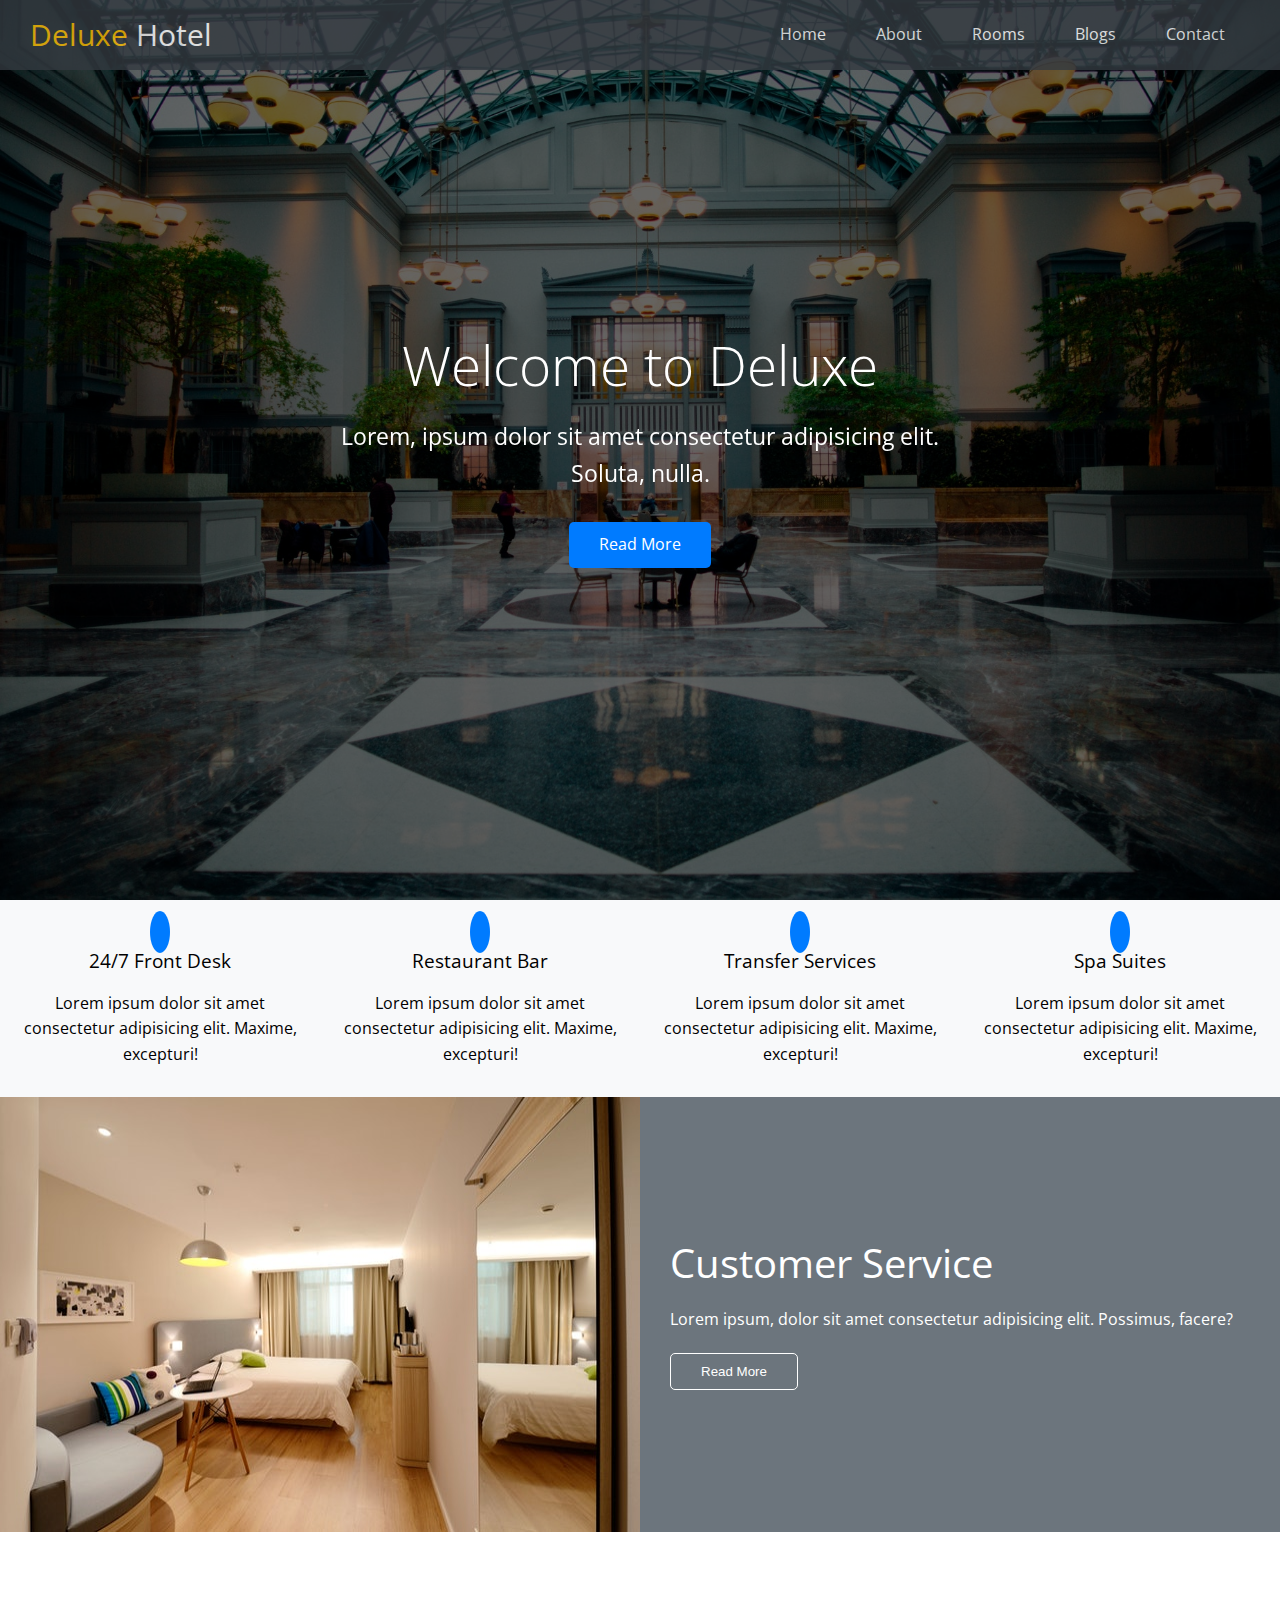
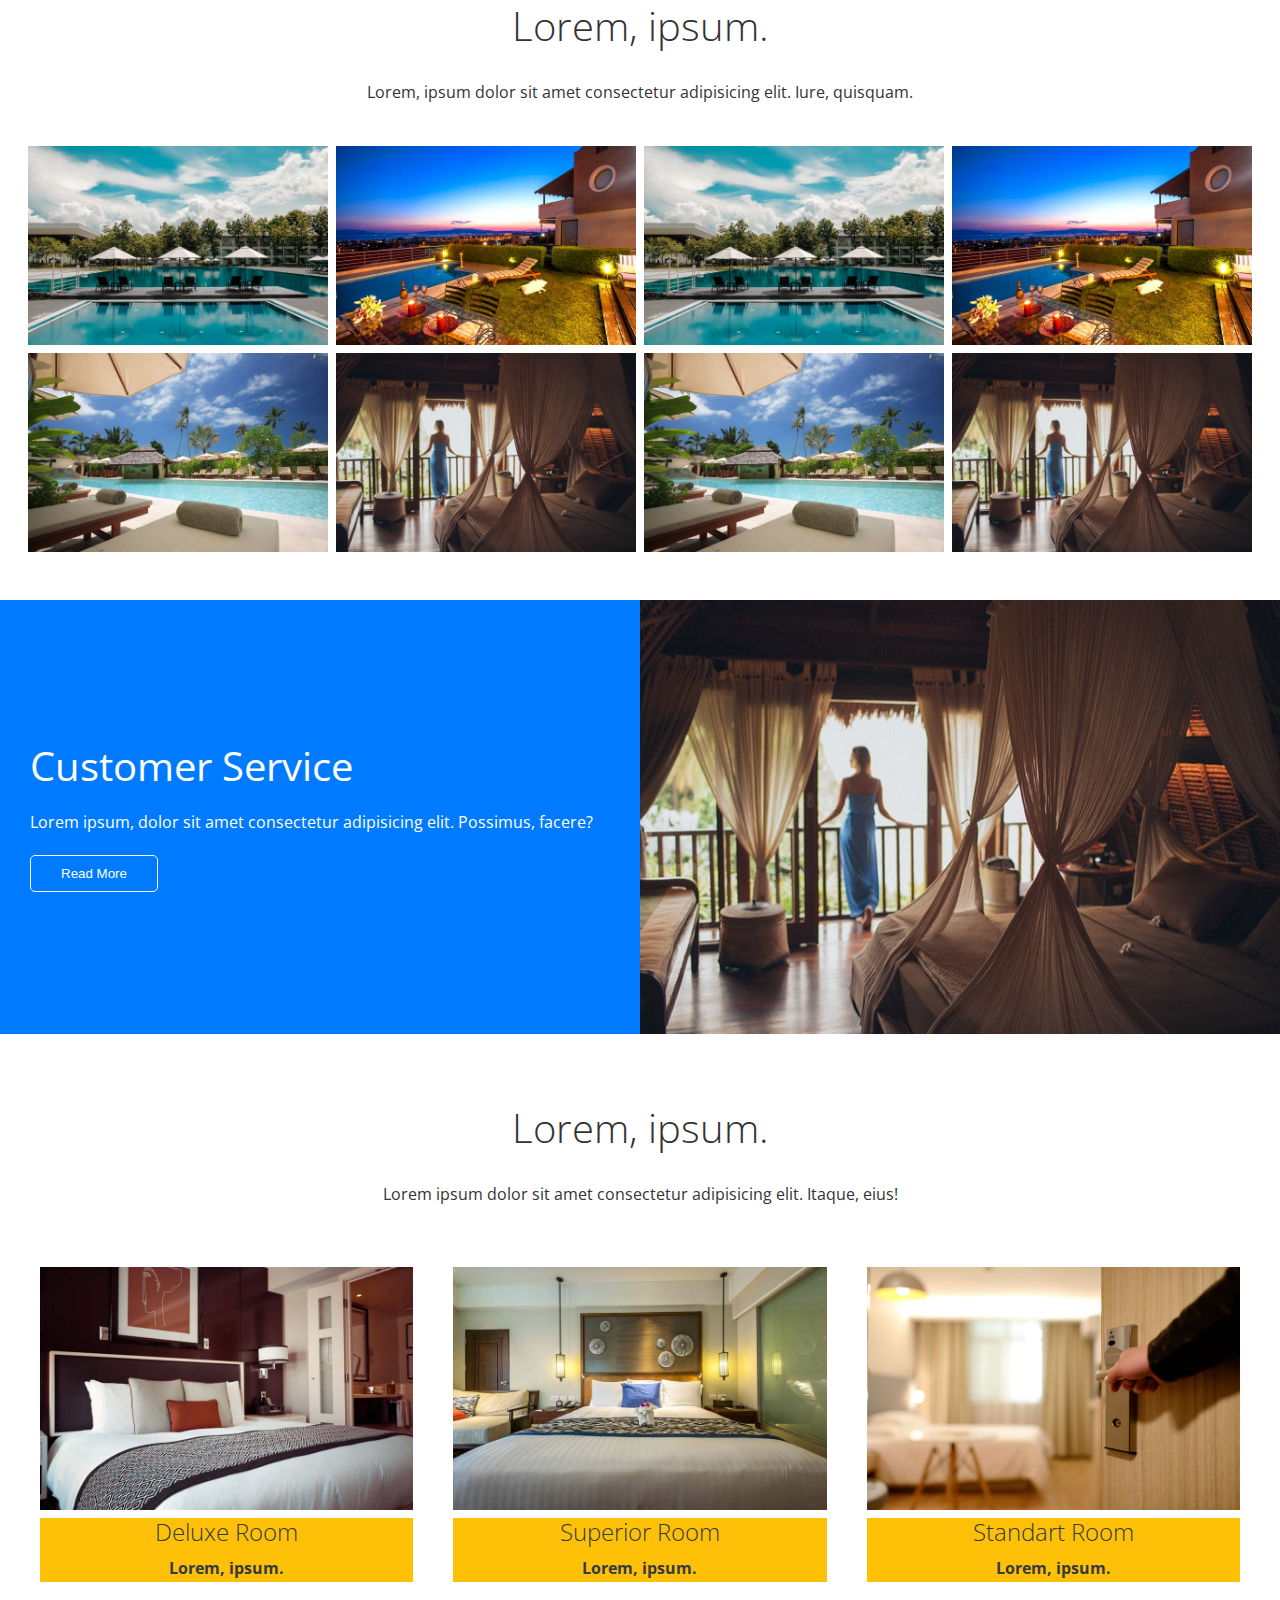
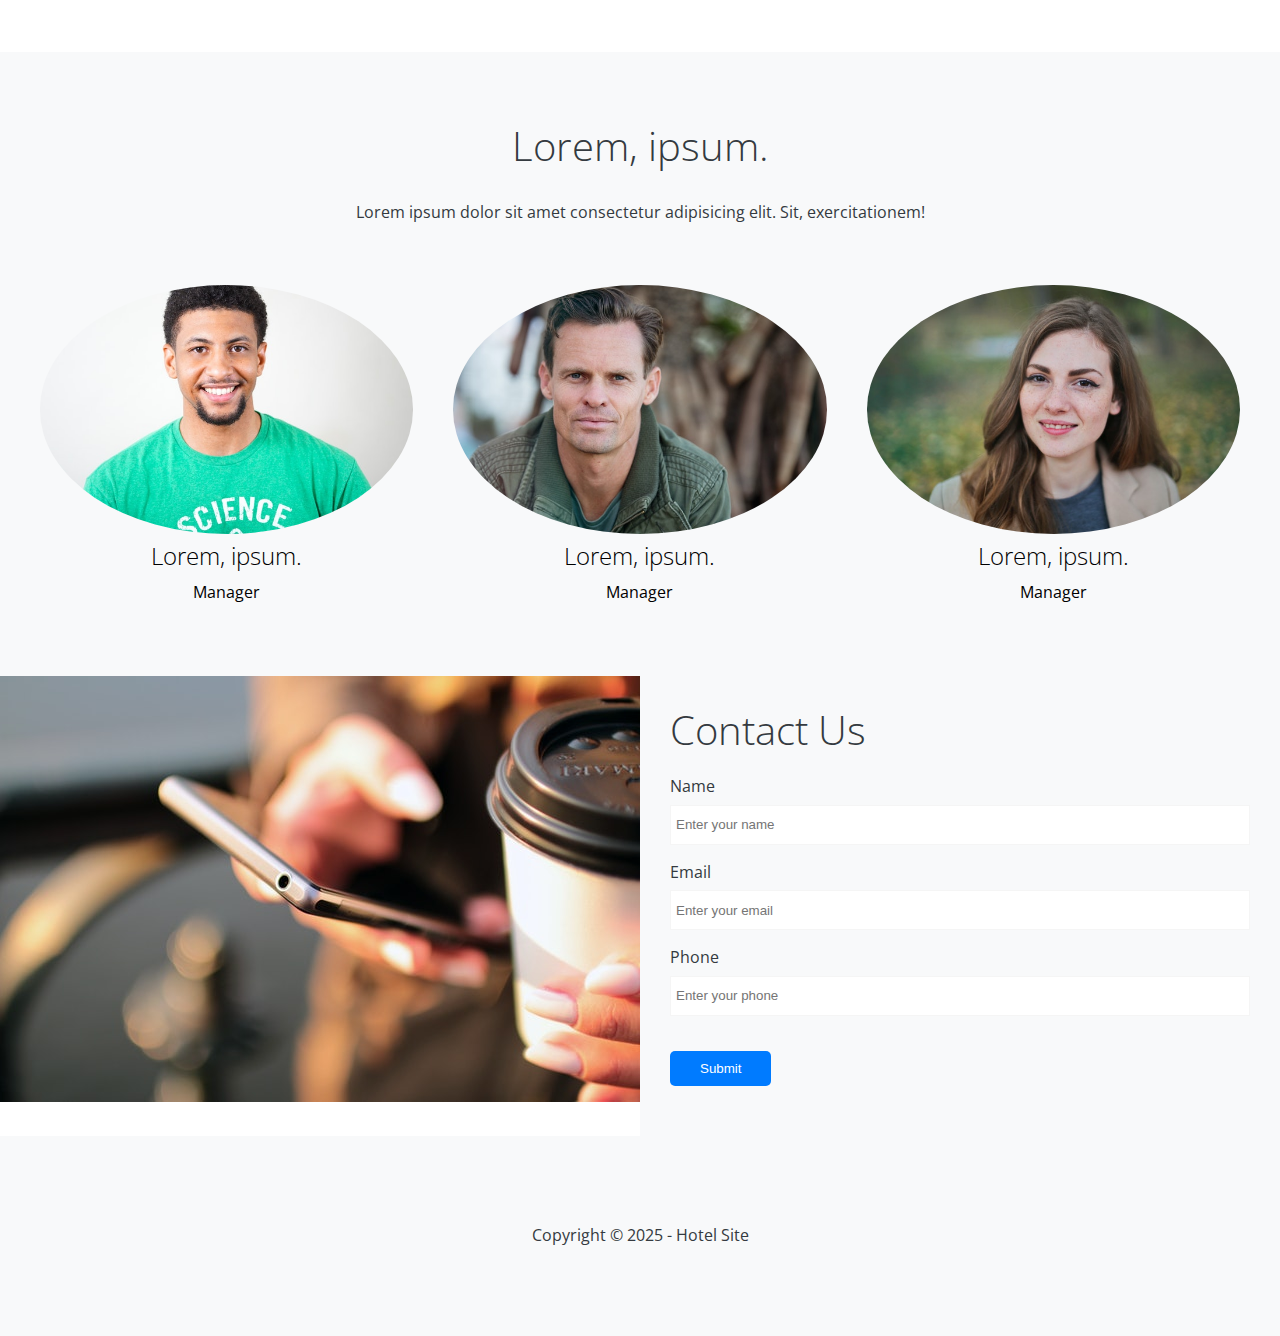
<file: index.html>
<!DOCTYPE html>
<html lang="en">
<head>
    <meta charset="UTF-8">
    <meta name="viewport" content="width=device-width, initial-scale=1.0">
    <link rel="stylesheet" href="https://cdnjs.cloudflare.com/ajax/libs/font-awesome/5.13.0/css/all.min.css" integrity="sha512-L7MWcK7FNPcwNqnLdZq86lTHYLdQqZaz5YcAgE+5cnGmlw8JT03QB2+oxL100UeB6RlzZLUxCGSS4/++mNZdxw==" crossorigin="anonymous" referrerpolicy="no-referrer" />
    <link rel="stylesheet" href="utils.css">
    <link rel="stylesheet" href="style.css">

    <title>Document</title>
</head>
<body>
    <header id="home" class="main-header">
        <div class="navbar">
            <h1 class="brand">
                <i class="fas fa-hotel"></i>
                <span>Deluxe</span> Hotel
            </h1>
            <nav>
                <ul>
                    <li><a href="#home">Home</a></li>
                    <li><a href="#about">About</a></li>
                    <li><a href="#rooms">Rooms</a></li>
                    <li><a href="blogs.html">Blogs</a></li>
                    <li><a href="#contact">Contact</a></li>
                </ul>
            </nav>
        </div>

        <div class="content">
            <h1>Welcome to Deluxe</h1>
            <p>Lorem, ipsum dolor sit amet consectetur adipisicing elit. Soluta, nulla.</p>
            <a href="" class="btn btn-primary">
                <i class="fas fa-chevron-right"></i>
            Read More</a>
    </header>

    <main>
        <!-- services -->
         <section id="services" class="icons bg-light">
            <div class="flex-items">
                <div>
                    <i class="fas fa-concierge-bell fa-3x"></i>
                    <div>
                        <h3>24/7 Front Desk</h3>
                        <p>Lorem ipsum dolor sit amet consectetur adipisicing elit. Maxime, excepturi!</p>
                    </div>
                </div>
                  <div>
                    <i class="fas fa-utensils fa-3x"></i>
                    <div>
                        <h3>Restaurant Bar</h3>
                        <p>Lorem ipsum dolor sit amet consectetur adipisicing elit. Maxime, excepturi!</p>
                    </div>
                </div>  <div>
                    <i class="fas fa-bus fa-3x"></i>
                    <div>
                        <h3>Transfer Services</h3>
                        <p>Lorem ipsum dolor sit amet consectetur adipisicing elit. Maxime, excepturi!</p>
                    </div>
                </div>  <div>
                    <i class="fas fa-spa fa-3x"></i>
                    <div>
                        <h3>Spa Suites</h3>
                        <p>Lorem ipsum dolor sit amet consectetur adipisicing elit. Maxime, excepturi!</p>
                    </div>
                </div>
            </div>
        </section>

        <!-- about -->
         <section id="about" class="about flex-columns">
  <div class="row">
    <div class="column">
      <div class="column-1">
        <img src="img/about1.jpeg" alt="About Image">
      </div>
    </div>
    <div class="column">
      <div class="column-2 bg-secondary">
        <h2>Customer Service</h2>
        <p>Lorem ipsum, dolor sit amet consectetur adipisicing elit. Possimus, facere?</p>
        <button class="btn btn-outline">Read More</button>
      </div>
    </div>
  </div>
</section>

<!-- gallery -->
 <section id="gallery" class="gallery flex-grid section-padding">
  <header class="section-header">
    <h2>Lorem, ipsum.</h2>
    <p>Lorem, ipsum dolor sit amet consectetur adipisicing elit. Iure, quisquam.</p>
  </header>
  <div class="row">
    <div class="column">
      <img src="img/1.jpeg" alt="">
      <img src="img/2.jpeg" alt="">
    </div>
     <div class="column">
      <img src="img/3.jpeg" alt="">
      <img src="img/4.jpeg" alt="">
    </div>
     <div class="column">
      <img src="img/1.jpeg" alt="">
      <img src="img/2.jpeg" alt="">
    </div>
     <div class="column">
      <img src="img/3.jpeg" alt="">
      <img src="img/4.jpeg" alt="">
    </div>
 </section>

         <section id="about" class="about flex-columns flex-reverse">
  <div class="row">
    <div class="column">
      <div class="column-1">
        <img src="img/about2.jpeg" alt="About Image">
      </div>
    </div>
    <div class="column">
      <div class="column-2 bg-primary">
        <h2>Customer Service</h2>
        <p>Lorem ipsum, dolor sit amet consectetur adipisicing elit. Possimus, facere?</p>
        <button class="btn btn-outline">Read More</button>
      </div>
    </div>
  </div>
</section>

<!-- rooms -->
<section id="rooms" class="rooms section-padding">
  <header class="section-header">
    <h2>Lorem, ipsum.</h2>
    <p>Lorem ipsum dolor sit amet consectetur adipisicing elit. Itaque, eius!</p>
  </header>
  <div class="flex-items">
    <div class="card">
      <img src="img/room1.jpeg" alt="">
      <div class="card-body bg-warning">
        <h2>Deluxe Room</h2>
        <p>Lorem, ipsum.</p>
      </div>
    </div>
    <div class="card">
      <img src="img/room2.jpeg" alt="">
      <div class="card-body bg-warning">
        <h2>Superior Room</h2>
        <p>Lorem, ipsum.</p>
      </div>
    </div>
    <div class="card">
      <img src="img/room3.jpeg" alt="">
      <div class="card-body bg-warning">
        <h2>Standart Room</h2>
        <p>Lorem, ipsum.</p>
      </div>
    </div>

  </div>
</section>

<!-- teams -->
<section id="teams" class="teams section-padding bg-light">
  <header class="section-header">
    <h2>Lorem, ipsum.</h2>
    <p>Lorem ipsum dolor sit amet consectetur adipisicing elit. Sit, exercitationem!</p>
  </header>

  <div class="flex-items">
    <div>
      <img src="img/p1.jpeg" alt="">
      <h2>Lorem, ipsum.</h2>
      <p>Manager</p>
    </div>
    <div>
      <img src="img/p2.jpeg" alt="">
      <h2>Lorem, ipsum.</h2>
      <p>Manager</p>
    </div>
    <div>
      <img src="img/p3.jpeg" alt="">
      <h2>Lorem, ipsum.</h2>
      <p>Manager</p>
    </div>
  </div>
</section>

<!-- Contact -->
 <section id="contact" class="contact flex-columns">
  <div class="row">
    <div class="column">
      <div class="columun-1">
        <img src="img/contact.jpeg" alt="">
      </div>
    </div>
    <div class="column">
      <div class="column-2 bg-light">
        <h2>Contact Us</h2>
        <form action="" class="contact-form">
          <div class="form-control">
            <label for="name">Name</label>
            <input type="text" id="name" placeholder="Enter your name">
          </div>
          <div class="form-control">
            <label for="name">Email</label>
            <input type="email" id="email" placeholder="Enter your email">
          </div>
          <div class="form-control">
            <label for="name">Phone</label>
            <input type="text" id="phone" placeholder="Enter your phone">
          </div>
          <button type="submit" class="btn btn-primary">Submit</button>
        </form>
      </div>
    </div>

  </div>
 </section>
    </main>

    <footer class="footer bg-light">
      <div class="social">
        <a href="#"><i class="fab fa-facebook fa-2x"></i></a>
        <a href="#"><i class="fab fa-twitter fa-2x"></i></a>
        <a href="#"><i class="fab fa-youtube fa-2x"></i></a>
        <a href="#"><i class="fab fa-linkedin fa-2x"></i></a>
      </div>
      <p>Copyright &copy 2025 - Hotel Site</p>

    </footer>
</body>
</html>
</file>
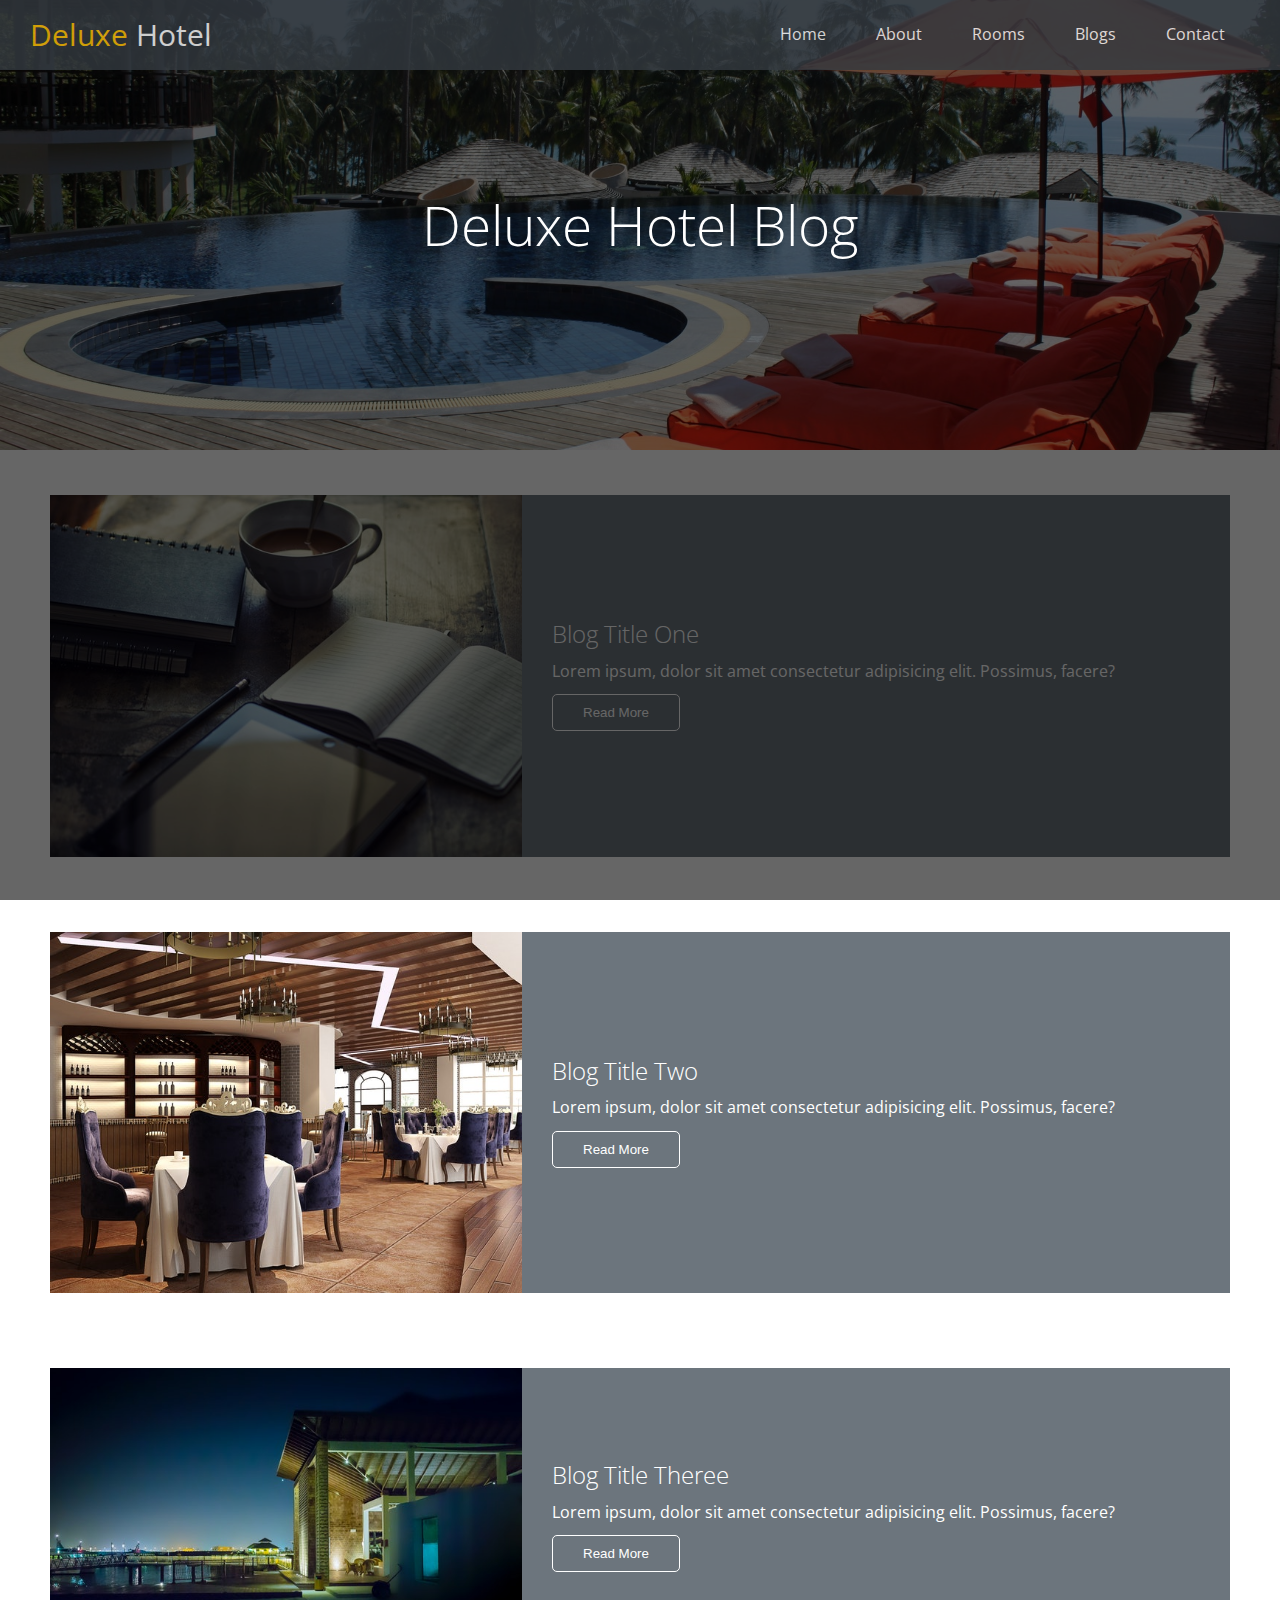
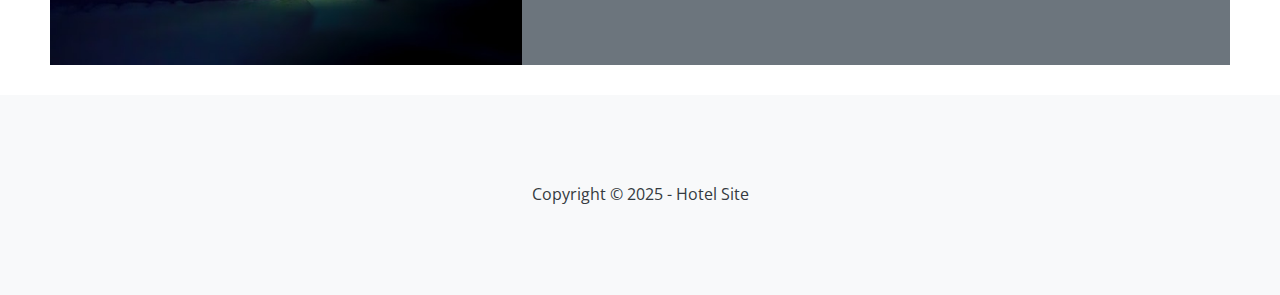
<file: blogs.html>
<!DOCTYPE html>
<html lang="en">
<head>
    <meta charset="UTF-8">
    <meta name="viewport" content="width=device-width, initial-scale=1.0">
    <link rel="stylesheet" href="https://cdnjs.cloudflare.com/ajax/libs/font-awesome/5.13.0/css/all.min.css" integrity="sha512-L7MWcK7FNPcwNqnLdZq86lTHYLdQqZaz5YcAgE+5cnGmlw8JT03QB2+oxL100UeB6RlzZLUxCGSS4/++mNZdxw==" crossorigin="anonymous" referrerpolicy="no-referrer" />
    <link rel="stylesheet" href="utils.css">
    <link rel="stylesheet" href="style.css">

    <title>Document</title>
</head>
<body>
    <header id="home" class="main-header blog">
        <div class="navbar">
            <h1 class="brand">
                <i class="fas fa-hotel"></i>
                <span>Deluxe</span> Hotel
            </h1>
            <nav>
                <ul>
                    <li><a href="index.html">Home</a></li>
                    <li><a href="index.html#about">About</a></li>
                    <li><a href="index.html#rooms">Rooms</a></li>
                    <li><a href="blogs.html">Blogs</a></li>
                    <li><a href="index.html#contact">Contact</a></li>
                </ul>
            </nav>
        </div>

        <div class="content">
            <h1>Deluxe Hotel Blog</h1>
        </div>
            
    </header>

    <main>
        <!-- articles -->
    <section class="articles">
   <article class="article flex-columns">
  <div class="row">
    <div class="column">
      <div class="column-1">
        <img src="img/blog-1.jpeg" alt="About Image">
      </div>
    </div>
    <div class="column">
      <div class="column-2 bg-secondary">
        <h2>Blog Title One</h2>
        <p>Lorem ipsum, dolor sit amet consectetur adipisicing elit. Possimus, facere?</p>
        <button class="btn btn-outline">Read More</button>
      </div>
    </div>
  </div>
    </article>
    <article class="article flex-columns">
  <div class="row">
    <div class="column">
      <div class="column-1">
        <img src="img/blog-2.jpeg" alt="About Image">
      </div>
    </div>
    <div class="column">
      <div class="column-2 bg-secondary">
        <h2>Blog Title Two</h2>
        <p>Lorem ipsum, dolor sit amet consectetur adipisicing elit. Possimus, facere?</p>
        <button class="btn btn-outline">Read More</button>
      </div>
    </div>
  </div>
    </article>
    <article class="article flex-columns">
  <div class="row">
    <div class="column">
      <div class="column-1">
        <img src="img/blog-3.jpeg" alt="About Image">
      </div>
    </div>
    <div class="column">
      <div class="column-2 bg-secondary">
        <h2>Blog Title Theree</h2>
        <p>Lorem ipsum, dolor sit amet consectetur adipisicing elit. Possimus, facere?</p>
        <button class="btn btn-outline">Read More</button>
      </div>
    </div>
  </div>
    </article>
    </main>

    <footer class="footer bg-light">
      <div class="social">
        <a href="#"><i class="fab fa-facebook fa-2x"></i></a>
        <a href="#"><i class="fab fa-twitter fa-2x"></i></a>
        <a href="#"><i class="fab fa-youtube fa-2x"></i></a>
        <a href="#"><i class="fab fa-linkedin fa-2x"></i></a>
      </div>
      <p>Copyright &copy 2025 - Hotel Site</p>

    </footer>
</body>
</html>
</file>
<file: utils.css>
:root{
    --white: #fff;
    --primary: #007bff;
    --secondary: #6c757d;
    --success: #28a745;
    --danger: #dc3545;
    --warning: #ffc107;
    --info: #17a2b8;
    --dark: #343a40;
    --light: #f8f9fa;

}

/*text color*/
.text-primary { color: var(--primary); } 
.text-secondary { color: var(--secondary); } 
.text-success { color: var(--success); } 
.text-danger { color: var(--danger); } 
.text-warning { color: var(--warning); } 
.text-info { color: var(--info); } 
.text-dark { color: var(--dark); } 
.text-light { color: var(--light); } 

/* background colors */
.bg-primary { background-color: var(--primary); color: var(--white); } 
.bg-secondary { background-color: var(--secondary); color: var(--white); } 
.bg-success { background-color: var(--success); color: var(--white); } 
.bg-danger { background-color: var(--danger); color: var(--white); } 
.bg-warning { background-color: var(--warning); color: var(--dark); } 
.bg-info { background-color: var(--info); color: var(--white); } 
.bg-dark { background-color: var(--dark); color: var(--white); } 
.bg-light { background-color: var(--light); color: var(--dark); }


/* buttons */
.btn{
    cursor: pointer;
    display: inline-block;
    padding: 10px 30px;
    border: none;
    border-radius: 5px;
}

.btn:hover{
    opacity: 0.9;
}

.btn-primary{
    color: var(--white);
    background-color: var(--primary);
}

.btn-secondary{
    color: var(--white);
    background-color: var(--secondary);
}


.btn-success{
    color: var(--white);
    background-color: var(--success);
}

.btn-danger{
    color: var(--white);
    background-color: var(--danger);
}

.btn-warning{
    color: var(--white);
    background-color: var(--warning);
}

.btn-dark{
    color: var(--white);
    background-color: var(--dark);
}
.btn-outline{
    background-color: transparent;
    border: 1px solid var(--white);
    color: var(--white);
}

.btn-outline-primary{
    background-color: transparent;
    border: 1px solid var(--primary);
    color: var(--dark);
}

.btn-outline-primary:hover{
    background-color: var(--primary);
    border: 1px solid var(--primary);
    color: var(--white);
}


/* flex items */
.flex-items{
    display: flex;
    justify-content: center;
    text-align: center;
    height: 100%;
    color:black;    
}

.flex-items > div{
    padding: 20px;
    flex-basis: 100%;
}

/* flex columns */
.flex-columns.flex-reverse .row{
    flex-direction: row-reverse;
}
.flex-columns .row{
    display: flex;
    flex-direction: row;
    flex-wrap: wrap;
    width: 100%;
}

.flex-columns .column{
    flex: 1;
}

.flex-columns.article .column:nth-child(odd){
    flex: 2;
}

.flex-columns.article .column:nth-child(even){
    flex: 3;
}

.flex-columns .column .column-1,
.flex-columns .column .column-2{
    height: 100%;
}

.flex-columns .column-2{
    display: flex;
    flex-direction: column;
    align-items: flex-start;
    justify-content: center;
    padding: 3rem;
}

.flex-columns img{
    width: 100%;
    height: 100%;
}

/* flex grid */
.flex-grid .row{
    display: flex;
    flex-wrap: wrap;
    padding: 0 .4rem;
}

.flex-grid .column{
    flex: 25%;
    padding: 0 .4rem;
}

/* section */
.section-header{
    display: flex;
    flex-direction: column;
    align-items: center;
    justify-content: center;
    text-align: center;
    padding: 3rem;
}

.section-header h2{
    font-size: 4rem;
    margin: 2rem 0;
}

.section-padding{
    padding: 2rem 2rem 4rem;
}

@media(max-width: 768px){

    .flex-items{
        flex-direction: column;
    }

    .flex-items > div{
        padding: 10px;
    }

    .flex-columns .column{
        flex: 100%;
    }

    .flex-grid .column{
        flex: 50%;
    }
}
</file>
<file: style.css>
@import url('https://fonts.googleapis.com/css2?family=Open+Sans:ital,wght@0,300..800;1,300..800&display=swap');


*{
    box-sizing: border-box;
    padding: 0%;
    margin: 0%;
}

html{
    font-size: 10px;
    scroll-behavior: smooth;
}

body{
   font-family: "Open Sans", sans-serif;
   font-size: 1.6rem;
   background: #fff;
   color: #333;
   line-height: 1.6;
}

ul{
    list-style: none;
}

a{
    color: #333;
    text-decoration: none;
}

h1,h2{
    font-weight: 300;
    line-height: 1.2;
}

p{
    margin: 1rem 0;
}

img{
    width: 100%;
}

.text-center{
    text-align: center;
}

/* navbar */

.navbar{
    display: flex;
    align-items: center;
    justify-content: space-between;
    background-color: var(--dark);
    opacity: 0.8;
    color: #fff;
    position: fixed;
    top: 0;
    width: 100%;
    height: 70px;
    padding: 0 3rem;
}

.navbar a{
    color: #fff;
    padding: 1rem 2rem;
    margin: 0 .5rem; 
}

.navbar a:hover{
    border-bottom: 2px solid var(--warning);
}

.navbar ul{
    display: flex;
}

.navbar .brand{
    font-weight: 400;
}

.navbar h1{
    font-size: 3rem;
}

.navbar span{
    color: var(--warning);
}

/* header */

.main-header{
    background-image: url(./img/bg-1.jpeg);
    background-repeat: no-repeat;
    background-size: cover;
    background-position: center;
    height: 100vh;
    color: #fff;
}

.main-header.blog{
    background-image: url(./img//bg-2.jpeg);
    height: 50vh; 
}

.main-header .content{
    display: flex;
    flex-direction: column;
    align-items: center;
    justify-content: center;
    text-align: center;
    height: 100%;
}

.main-header::before{
    content: '';
    position:   absolute;
    top: 0;
    left: 0;
    width: 100%;
    height: 100%;
    background-color: rgba(0, 0, 0, 0.6);
}

.main-header *{
    z-index: 5;
}

.main-header .content h1{
    font-size: 5.5rem;
}

.main-header .content p{
    font-size: 2.3rem;
    max-width: 60rem;
    margin: 2rem 0 3rem;
}

/* icons */
.icon{
    padding: 30px;
}

.icons h3{
    font-weight: 400;
    margin-bottom: 15px;
}

.icons i{
    background-color: var(--primary);
    color: #fff;
    padding: 1rem;
    border-radius: 50%;
    margin-bottom: 1.5rem;
}

/* about */

.about{
    color: #fff;
}
.about h2{
    font-size: 4rem;
    font-weight: 400;
}

.about p{
    margin: 2rem 0;
}

/* gallery */
.gallery img:hover{
    cursor: pointer;
    opacity: 0.8;
}

/* card */

.card{
    color: #fff;
    font-weight: 700;
}

.card body{
    padding: 2rem;
}

/* teams */

.teams img{
    border-radius: 50%;
}

.teams img:hover{
    opacity: 0.7;
}

/* contact */
.contact form{
    width: 100%;
    padding: 2rem 0;
}

.contact-form label{
    display: block;
    margin-bottom: .5rem;
}

.contact-form .form-control{
    margin-bottom: 1.5rem;
}

.contact-form input{
    width: 100%;
    padding: 5px;
    height: 40px;
    border: 1px solid #f5f5f5;
}

.contact-form .btn{
    margin-top: 20px;
}

.contact h2{
    font-size: 4rem;
}

/* article */
.article{
    padding: 3rem 5rem;
}

.article{
    margin-top: 1.5rem;
    color: #fff;
}

/* footer */

.footer{
    display: flex;
    flex-direction: column;
    justify-content: center;
    align-items: center;
    text-align: center;
    height: 200px;
}

.footer a{
    color: var(--danger);
}

.footer a:hover{
    opacity: 0.7;
}

.footer .social .a{
    margin-right: 10px;
}

/* mobile */
@media(max-width: 768px){
    html{
        font-size: 8px;
    }

    .navbar{
        flex-direction: column;
        height: 120px;
        padding: 20px;
    }

    .navbar a{
        padding: 10px;
        margin: 0 3px;
    }

    .teams img{
        width: 70%;
    }
}
</file>
